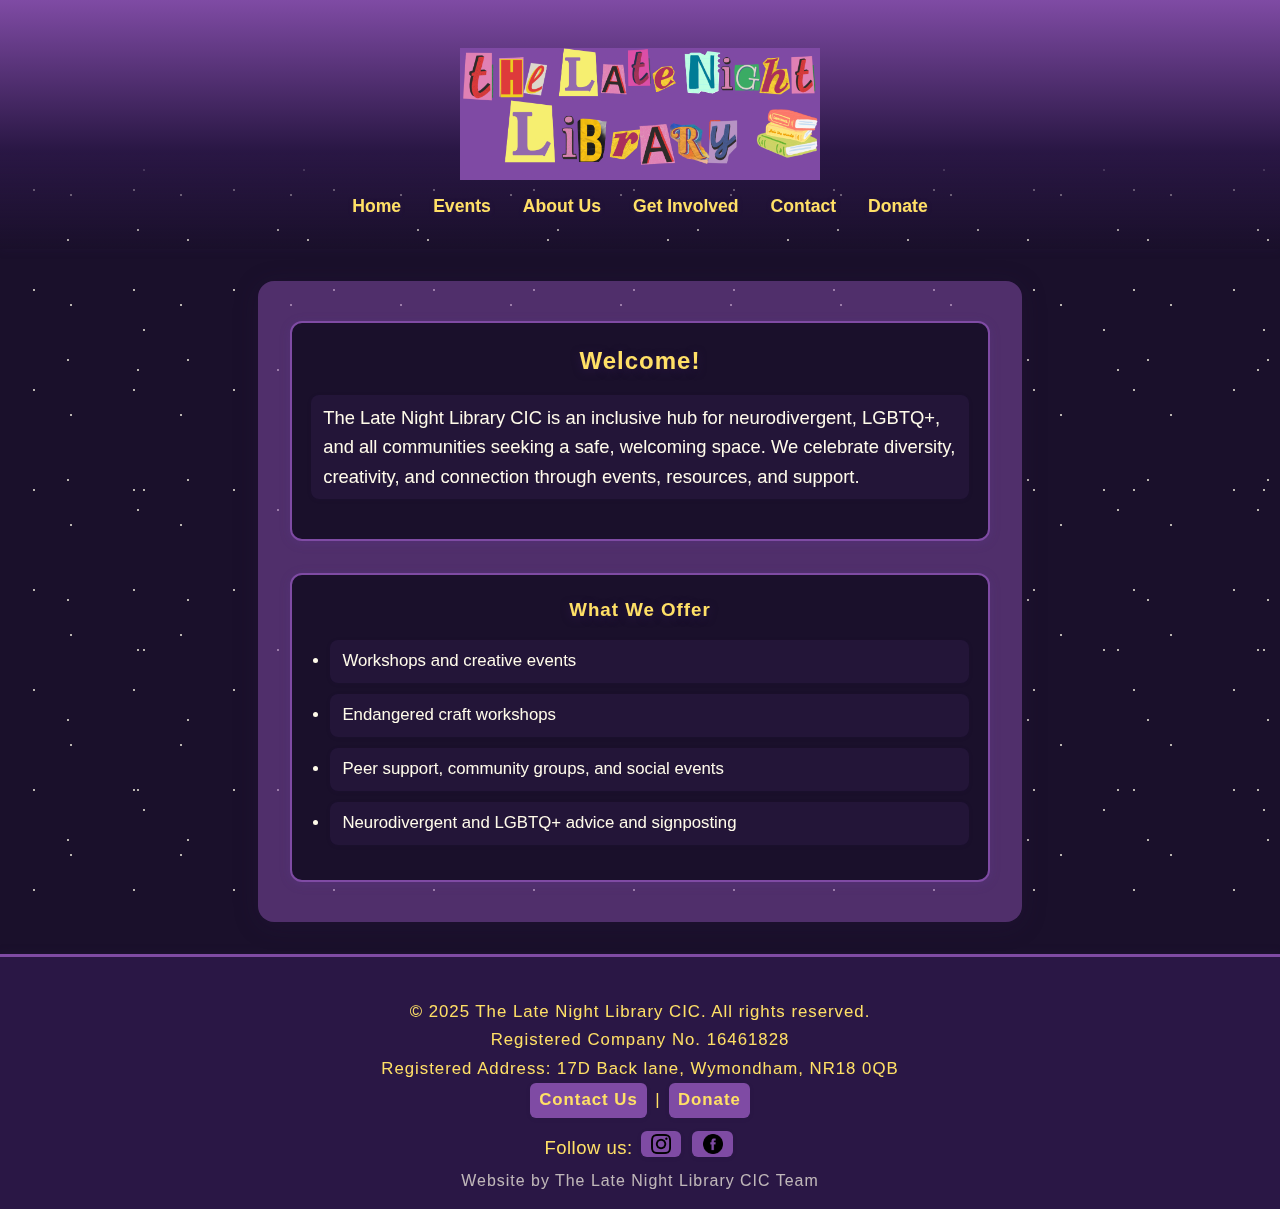
<file: index.html>
<!DOCTYPE html>
<html lang="en">
<head>
  <meta charset="UTF-8">
  <meta name="viewport" content="width=device-width,initial-scale=1.0">
  <title>The Late Night Library CIC</title>
  <link rel="stylesheet" href="styles.css">
  <script src="hamburger.js"></script>
  <script src="foldcat.js"></script>
</head>
<body>
  <header>
    <a href="index.html">
      <img src="logo.png" alt="The Late Night Library Logo" class="site-logo" />
    </a>
    <nav>
      <ul>
        <li><a href="index.html">Home</a></li>
        <li><a href="events.html">Events</a></li>
        <li><a href="about.html">About Us</a></li>
        <li><a href="get-involved.html">Get Involved</a></li>
        <li><a href="contact.html">Contact</a></li>
        <li><a href="donate.html">Donate</a></li>
      </ul>
    </nav>
    <div class="nav-overlay"></div>
    <button class="hamburger" aria-label="Open navigation" aria-expanded="false">
        <span></span>
        <span></span>
        <span></span>
    </button>
  </header>
  <main>
    <button class="fold-btn" aria-label="Reveal cat"></button>
    <span class="fold-hint">shhhh dont click!</span>
    <section class="intro">
      <h2>Welcome!</h2>
      <p>
        The Late Night Library CIC is an inclusive hub for neurodivergent, LGBTQ+, and all communities seeking a safe, welcoming space. We celebrate diversity, creativity, and connection through events, resources, and support.
      </p>
    </section>
    <section class="features">
      <h3>What We Offer</h3>
      <ul>
        <li>Workshops and creative events</li>
        <li>Endangered craft workshops</li>
        <li>Peer support, community groups, and social events</li>
        <li>Neurodivergent and LGBTQ+ advice and signposting</li>
      </ul>
    </section>
  </main>
  <div class="cat-reveal">
    <img src="kitty.jpeg" alt="A cute cat" />
  </div>
  <footer>
    <p>
      &copy; 2025 The Late Night Library CIC. All rights reserved.<br>
      Registered Company No. 16461828<br>
      Registered Address: 17D Back lane, Wymondham, NR18 0QB<br>
      <a href="contact.html">Contact Us</a> | 
      <a href="donate.html">Donate</a>
    </p>
    <div class="footer-social">
      Follow us:
      <a href="https://www.instagram.com/thelatenightlibrarydover?utm_source=ig_web_button_share_sheet&igsh=MXJ1a2JpMzg1djQweQ==" aria-label="Instagram" target="_blank" rel="noopener" class="socialLink"><img src="Assets/instagram.png"></a>
      <a href="https://www.facebook.com/people/The-Late-Night-Library/61576186982614/" aria-label="Facebook" target="_blank" rel="noopener" class="socialLink"><img src="Assets/facebook.png"></a>
    </div>
    <div class="footer-meta">
      Website by The Late Night Library CIC Team
    </div>
  </footer>
</body>
</html>
</file>
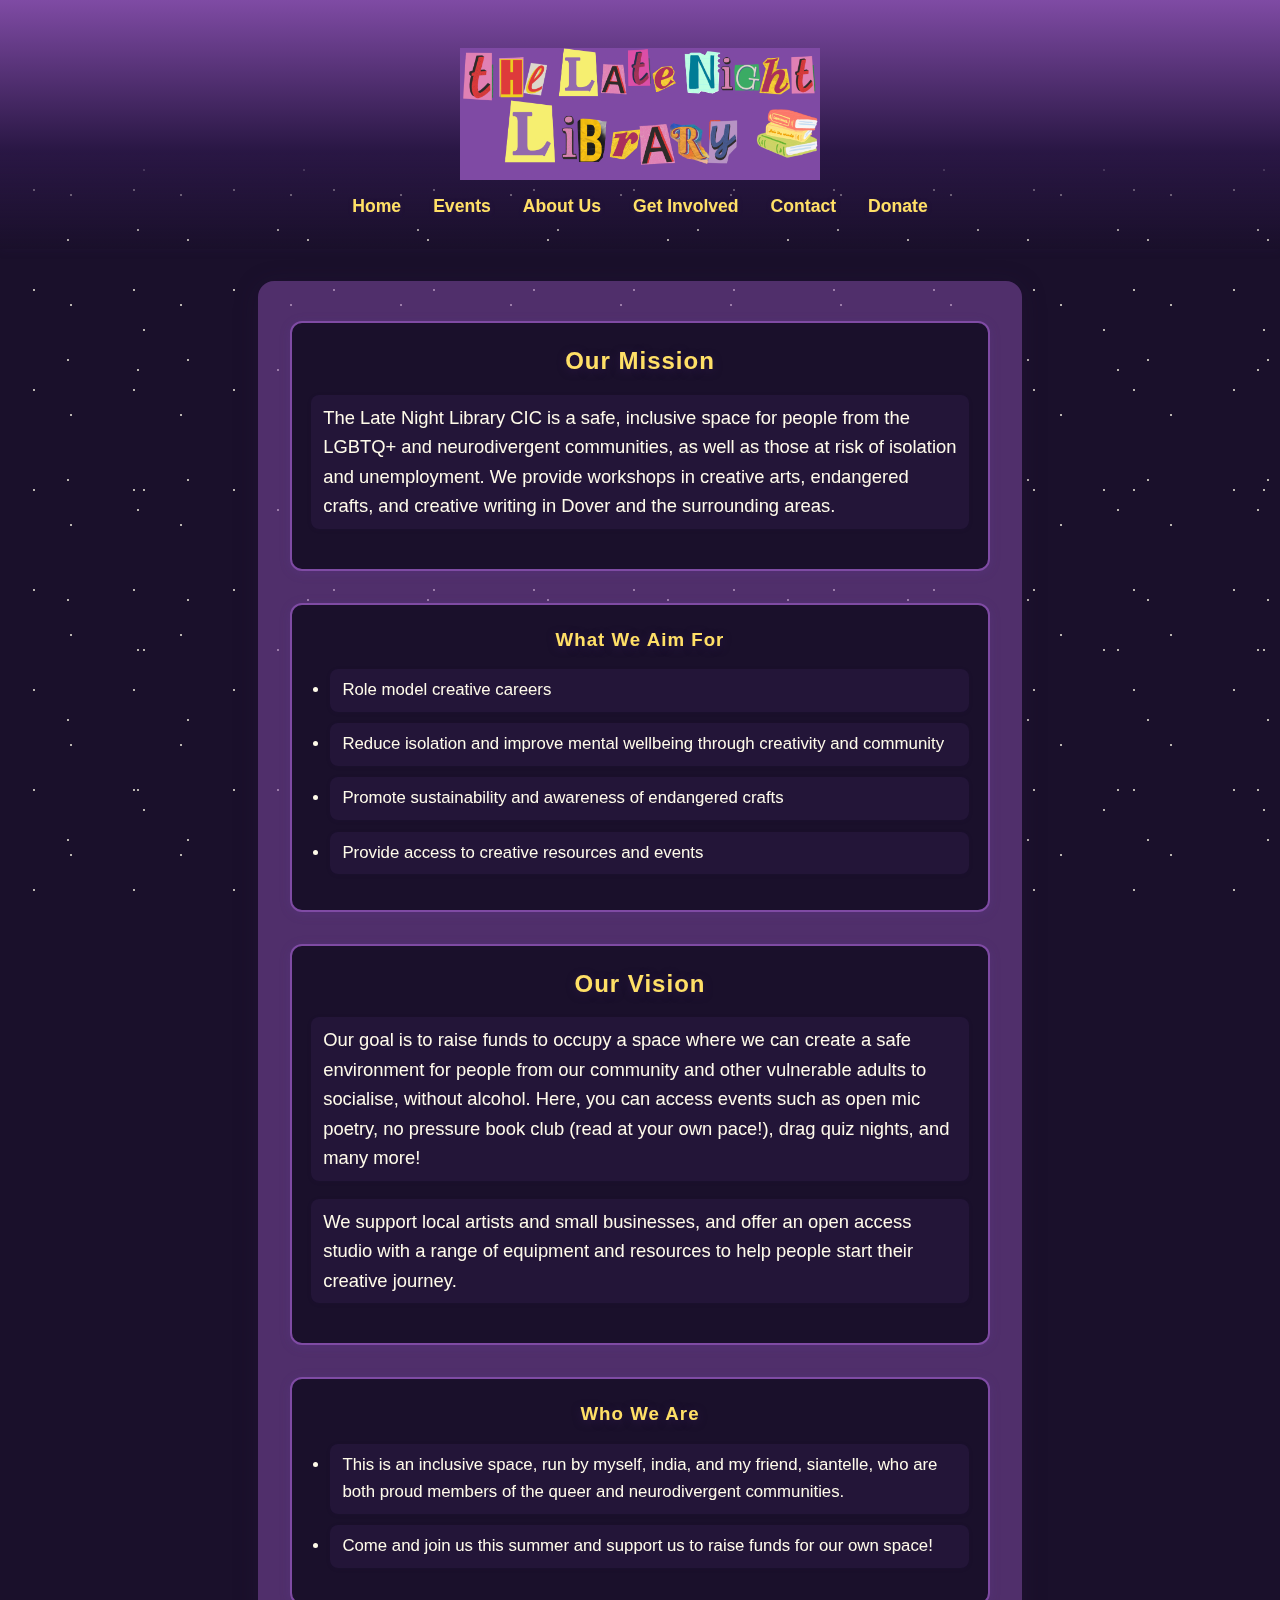
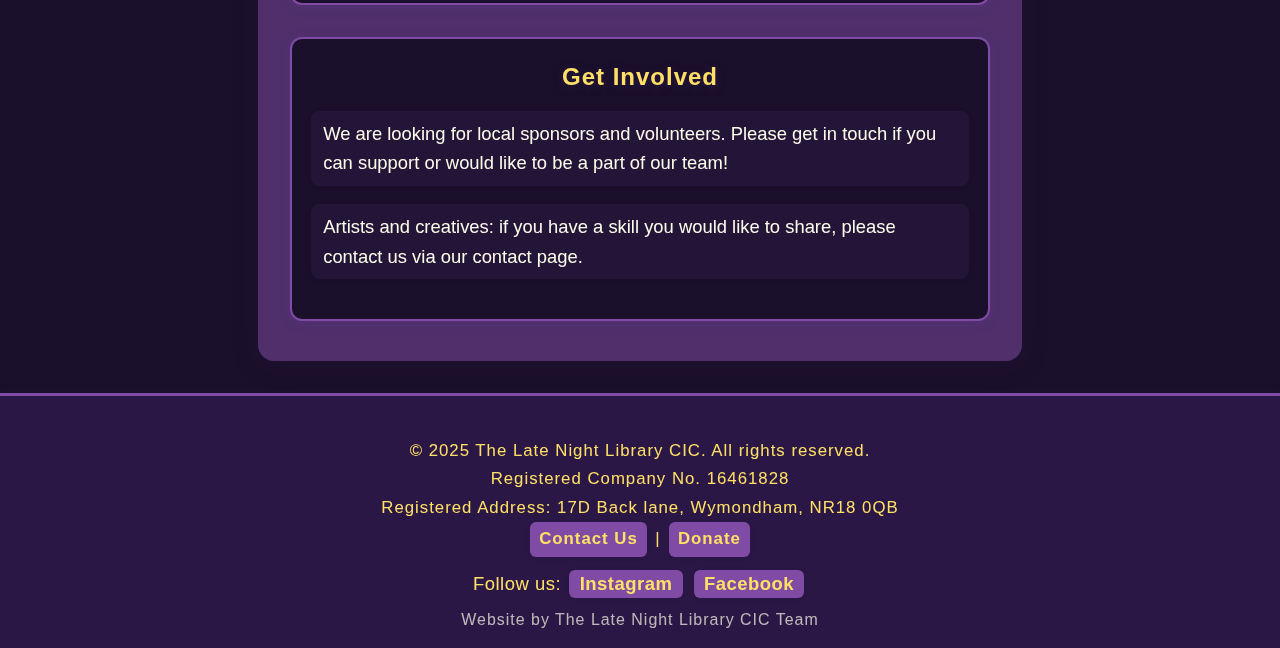
<file: about.html>
<!DOCTYPE html>
<html lang="en">
<head>
  <meta charset="UTF-8">
  <meta name="viewport" content="width=device-width,initial-scale=1.0">
  <title>About Us | The Late Night Library CIC</title>
  <link rel="stylesheet" href="styles.css">
  <script src="hamburger.js"></script>
</head>
<body>
  <header>
    <a href="index.html">
      <img src="logo.png" alt="The Late Night Library Logo" class="site-logo" />
    </a>
    <nav>
      <ul>
        <li><a href="index.html">Home</a></li>
        <li><a href="events.html">Events</a></li>
        <li><a href="about.html">About Us</a></li>
        <li><a href="get-involved.html">Get Involved</a></li>
        <li><a href="contact.html">Contact</a></li>
        <li><a href="donate.html">Donate</a></li>
      </ul>
    </nav>
    <div class="nav-overlay"></div>
    <button class="hamburger" aria-label="Open navigation" aria-expanded="false">
        <span></span>
        <span></span>
        <span></span>
    </button>
  </header>
  <main>
    <section class="intro">
      <h2>Our Mission</h2>
      <p>
        The Late Night Library CIC is a safe, inclusive space for people from the LGBTQ+ and neurodivergent communities, as well as those at risk of isolation and unemployment. We provide workshops in creative arts, endangered crafts, and creative writing in Dover and the surrounding areas.
      </p>
    </section>
    <section class="features">
      <h3>What We Aim For</h3>
      <ul>
        <li>Role model creative careers</li>
        <li>Reduce isolation and improve mental wellbeing through creativity and community</li>
        <li>Promote sustainability and awareness of endangered crafts</li>
        <li>Provide access to creative resources and events</li>
      </ul>
    </section>
    <section class="intro">
      <h2>Our Vision</h2>
      <p>
        Our goal is to raise funds to occupy a space where we can create a safe environment for people from our community and other vulnerable adults to socialise, without alcohol. Here, you can access events such as open mic poetry, no pressure book club (read at your own pace!), drag quiz nights, and many more!
      </p>
      <p>
        We support local artists and small businesses, and offer an open access studio with a range of equipment and resources to help people start their creative journey.
      </p>
    </section>
    <section class="features">
      <h3>Who We Are</h3>
      <ul>
        <li>This is an inclusive space, run by myself, india, and my friend, siantelle, who are both proud members of the queer and neurodivergent communities.</li>
        <li>Come and join us this summer and support us to raise funds for our own space!</li>
      </ul>
    </section>
    <section class="intro">
      <h2>Get Involved</h2>
      <p>
        We are looking for local sponsors and volunteers. Please get in touch if you can support or would like to be a part of our team!
      </p>
      <p>
        Artists and creatives: if you have a skill you would like to share, please contact us via our contact page.
      </p>
    </section>
  </main>
  <footer>
    <p>
      &copy; 2025 The Late Night Library CIC. All rights reserved.<br>
      Registered Company No. 16461828<br>
      Registered Address: 17D Back lane, Wymondham, NR18 0QB<br>
      <a href="contact.html">Contact Us</a> | 
      <a href="donate.html">Donate</a>
    </p>
    <div class="footer-social">
      Follow us:
      <a href="https://www.instagram.com/thelatenightlibrarydover?utm_source=ig_web_button_share_sheet&igsh=MXJ1a2JpMzg1djQweQ==" aria-label="Instagram" target="_blank" rel="noopener">Instagram</a>
      <a href="https://www.facebook.com/people/The-Late-Night-Library/61576186982614/" aria-label="Facebook" target="_blank" rel="noopener">Facebook</a>
    </div>
    <div class="footer-meta">
      Website by The Late Night Library CIC Team
    </div>
  </footer>
</body>
</html>
</file>
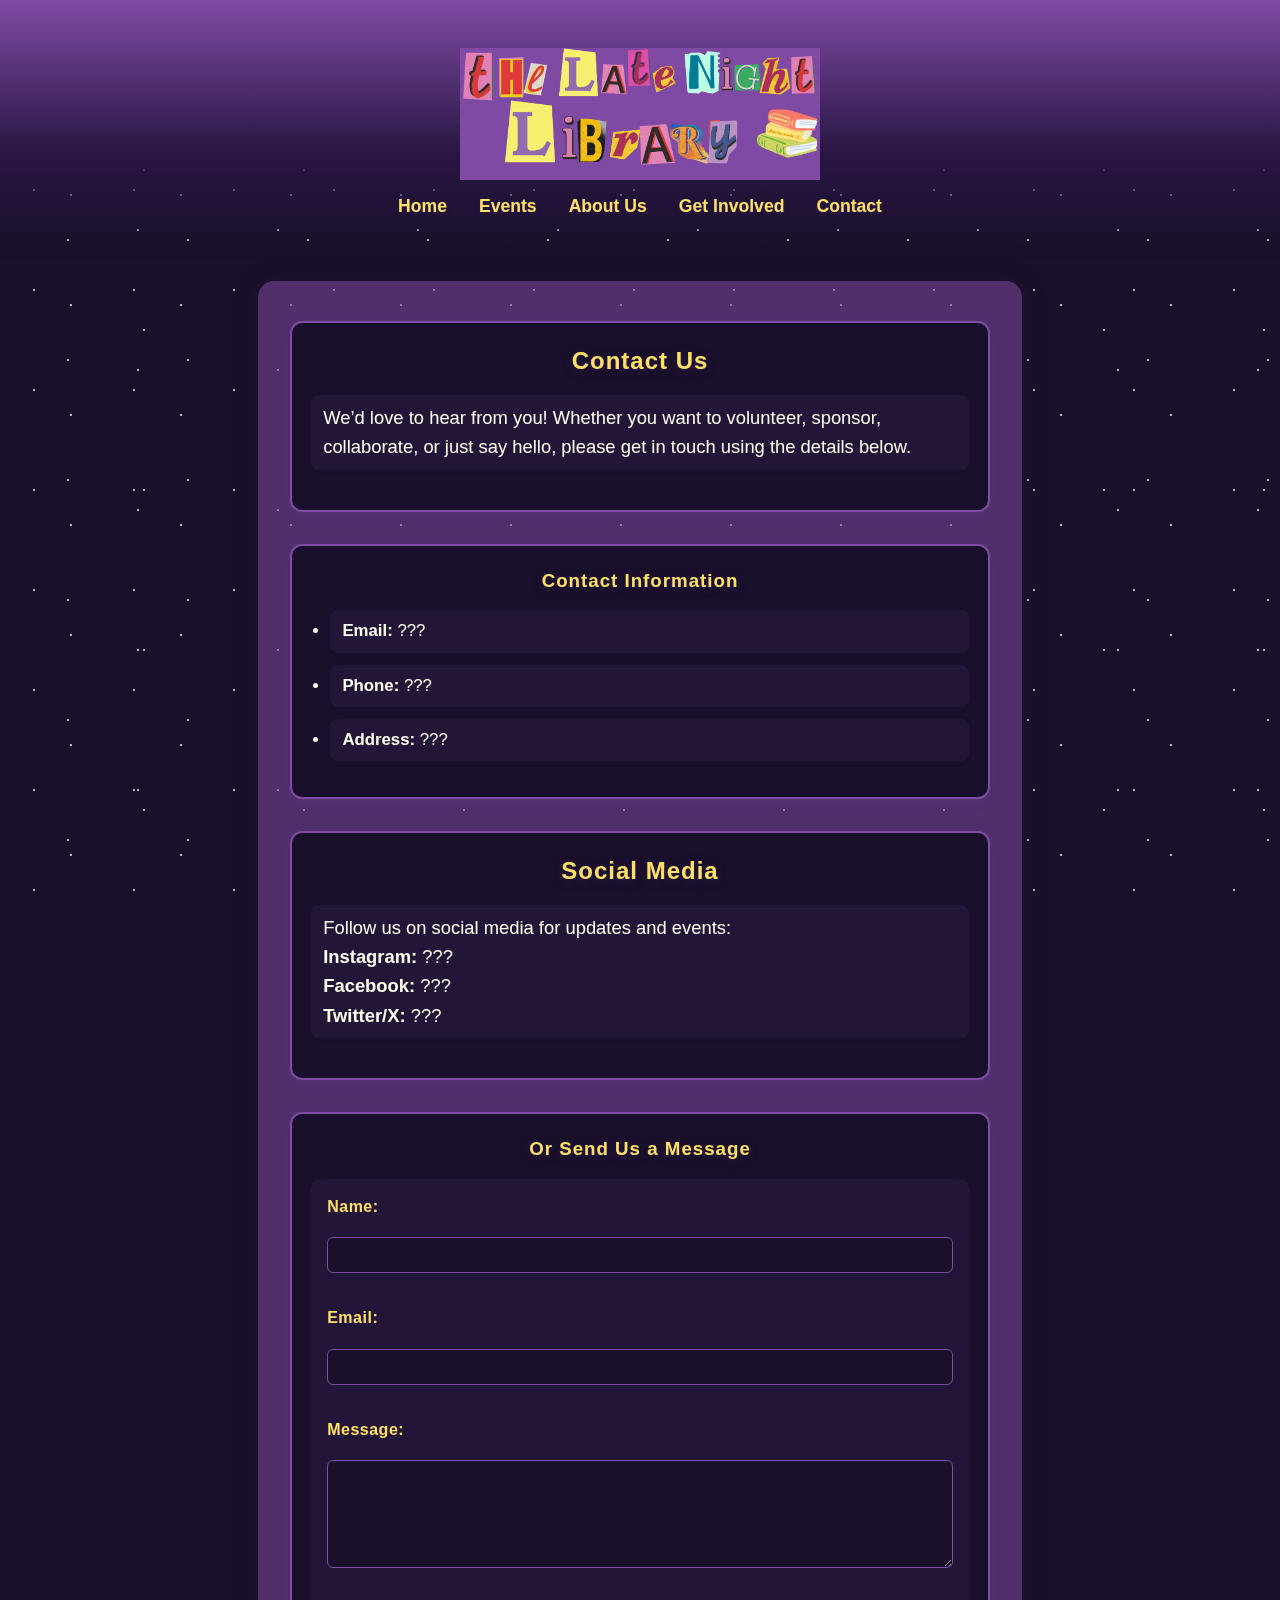
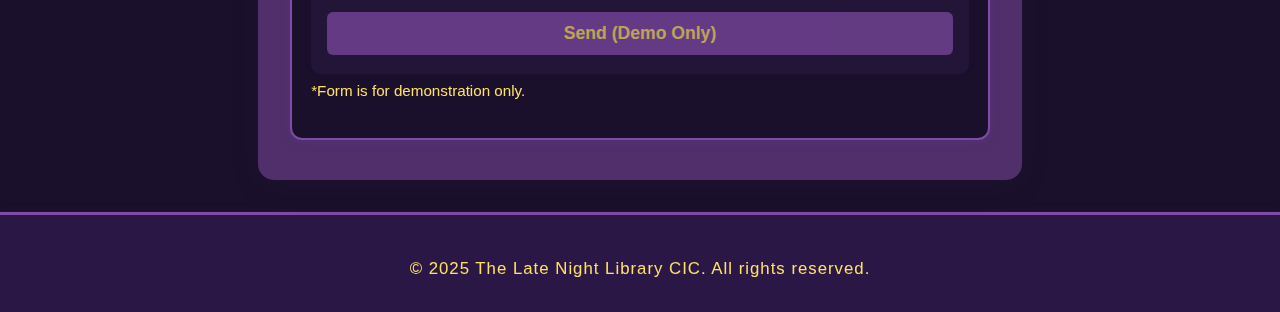
<file: contact.html>
<!DOCTYPE html>
<html lang="en">
<head>
  <meta charset="UTF-8">
  <meta name="viewport" content="width=device-width,initial-scale=1.0">
  <title>Contact | The Late Night Library CIC</title>
  <link rel="stylesheet" href="styles.css">
  <script src="hamburger.js"></script>
</head>
<body>
  <header>
    <img src="/Assets/logo.png" alt="The Late Night Library Logo" class="site-logo" />
    <nav>
      <ul>
        <li><a href="index.html">Home</a></li>
        <li><a href="events.html">Events</a></li>
        <li><a href="about.html">About Us</a></li>
        <li><a href="get-involved.html">Get Involved</a></li>
        <li><a href="contact.html">Contact</a></li>
      </ul>
    </nav>
    <button class="hamburger" aria-label="Open navigation" aria-expanded="false">
        <span></span>
        <span></span>
        <span></span>
    </button>
  </header>
  <main>
    <section class="intro">
      <h2>Contact Us</h2>
      <p>
        We’d love to hear from you! Whether you want to volunteer, sponsor, collaborate, or just say hello, please get in touch using the details below.
      </p>
    </section>
    <section class="features">
      <h3>Contact Information</h3>
      <ul>
        <li><strong>Email:</strong> ???</li>
        <li><strong>Phone:</strong> ???</li>
        <li><strong>Address:</strong> ???</li>
      </ul>
    </section>
    <section class="intro">
      <h2>Social Media</h2>
      <p>
        Follow us on social media for updates and events:<br>
        <strong>Instagram:</strong> ???<br>
        <strong>Facebook:</strong> ???<br>
        <strong>Twitter/X:</strong> ???
      </p>
    </section>
    <section class="features">
      <h3>Or Send Us a Message</h3>
      <form>
        <label for="name">Name:</label><br>
        <input type="text" id="name" name="name" required><br><br>
        <label for="email">Email:</label><br>
        <input type="email" id="email" name="email" required><br><br>
        <label for="message">Message:</label><br>
        <textarea id="message" name="message" rows="5" required></textarea><br><br>
        <button type="submit" disabled>Send (Demo Only)</button>
      </form>
      <p style="font-size:0.95em; color:var(--yellow); margin-top:0.5em;">
        *Form is for demonstration only.
      </p>
    </section>
  </main>
  <footer>
    <p>&copy; 2025 The Late Night Library CIC. All rights reserved.</p>
  </footer>
</body>
</html>
</file>
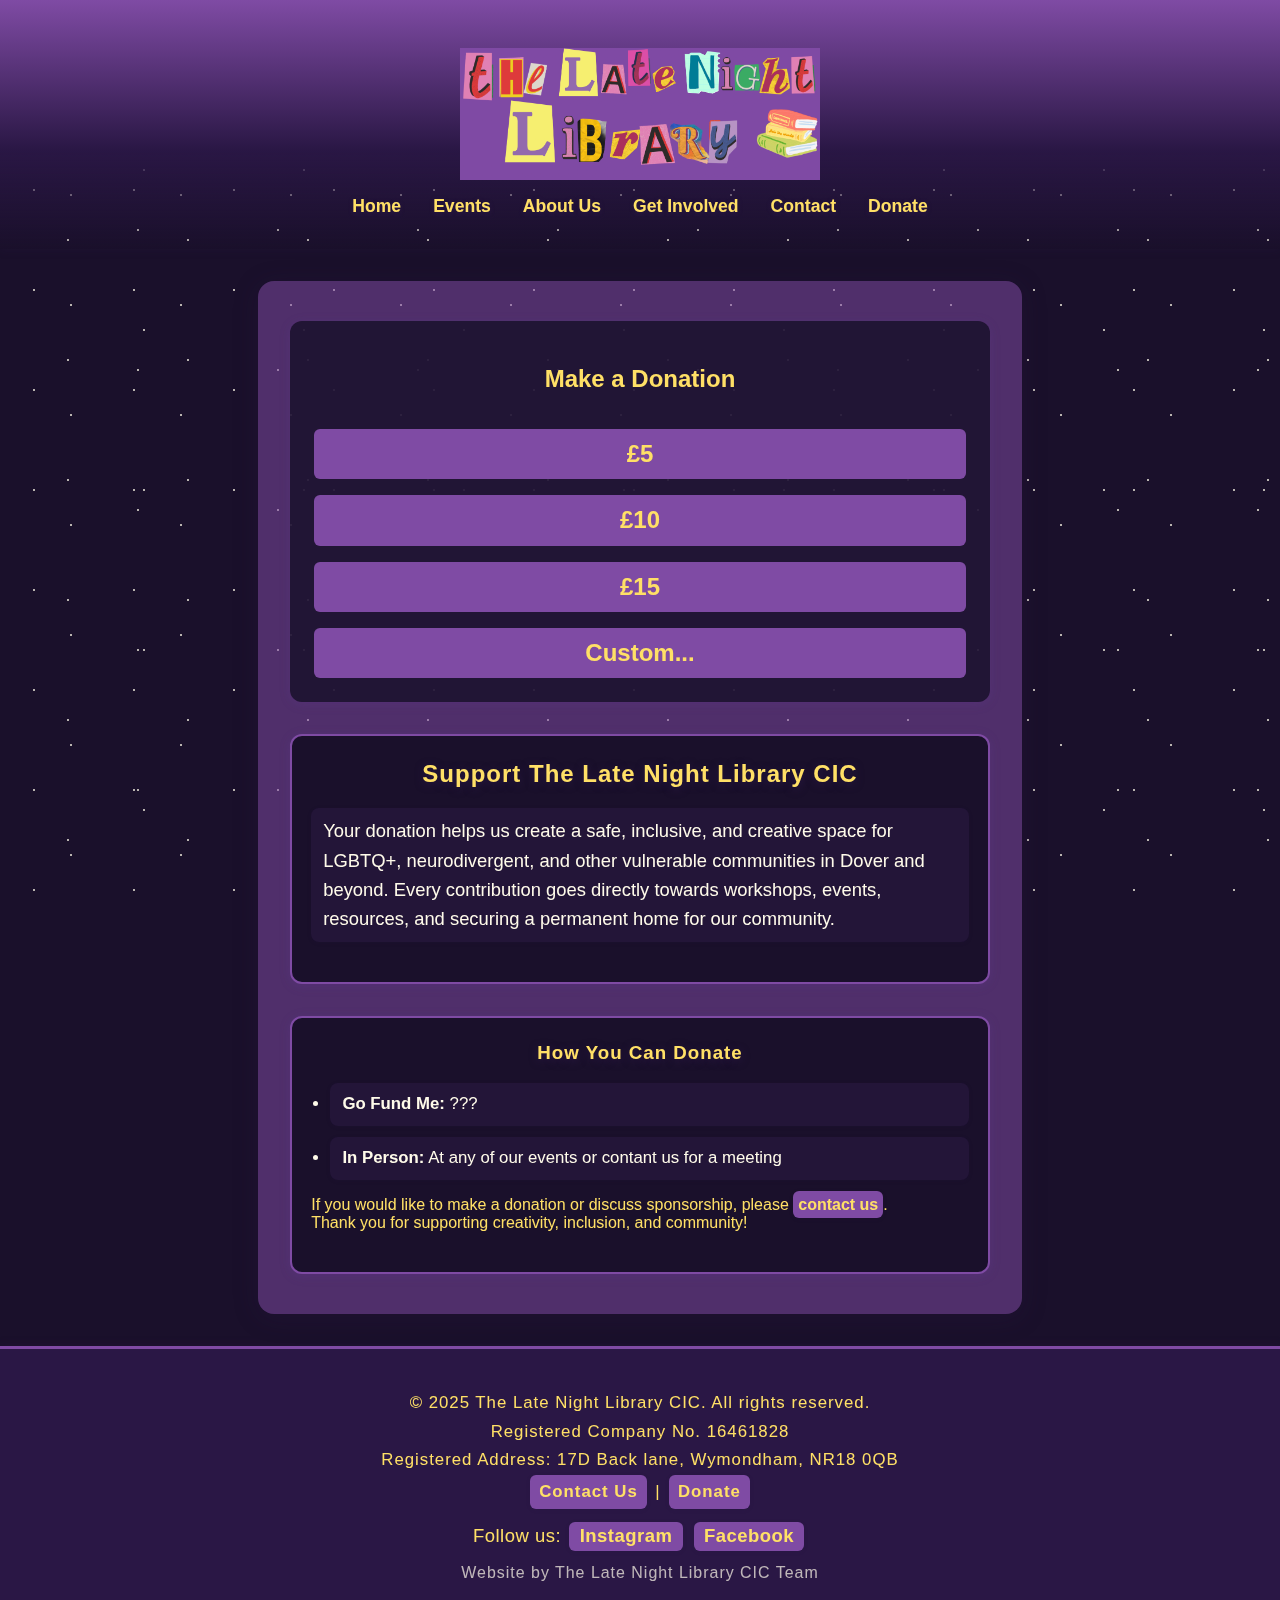
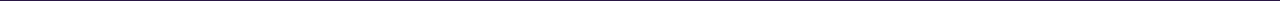
<file: donate.html>
<!DOCTYPE html>
<html lang="en">
<head>
  <meta charset="UTF-8">
  <meta name="viewport" content="width=device-width,initial-scale=1.0">
  <title>Donate | The Late Night Library CIC</title>
  <link rel="stylesheet" href="styles.css">
  <script src="hamburger.js"></script>
</head>
<body>
  <header>
    <img src="logo.png" alt="The Late Night Library Logo" class="site-logo" />
    <nav>
      <ul>
        <li><a href="index.html">Home</a></li>
        <li><a href="events.html">Events</a></li>
        <li><a href="about.html">About Us</a></li>
        <li><a href="get-involved.html">Get Involved</a></li>
        <li><a href="contact.html">Contact</a></li>
        <li><a href="donate.html">Donate</a></li>
      </ul>
    </nav>
    <button class="hamburger" aria-label="Open navigation" aria-expanded="false">
      <span></span>
      <span></span>
      <span></span>
    </button>
  </header>
  <main>
    <section class="donation-section">
      <h2>Make a Donation</h2>
      <button class="donation-button">£5</button>
      <button class="donation-button">£10</button>
      <button class="donation-button">£15</button>
      <button class="donation-button">Custom...</button>
    </section>
    <section class="intro">
      <h2>Support The Late Night Library CIC</h2>
      <p>
        Your donation helps us create a safe, inclusive, and creative space for LGBTQ+, neurodivergent, and other vulnerable communities in Dover and beyond. Every contribution goes directly towards workshops, events, resources, and securing a permanent home for our community.
      </p>
    </section>
    
    <section class="features">
      <h3>How You Can Donate</h3>
      <ul>
        <li><strong>Go Fund Me:</strong> ???</li>
        <li><strong>In Person:</strong> At any of our events or contant us for a meeting</li>
      </ul>
      <p>
        If you would like to make a donation or discuss sponsorship, please <a href="contact.html">contact us</a>.<br>
        Thank you for supporting creativity, inclusion, and community!
      </p>
    </section>
  </main>
  <footer>
    <p>
      &copy; 2025 The Late Night Library CIC. All rights reserved.<br>
      Registered Company No. 16461828<br>
      Registered Address: 17D Back lane, Wymondham, NR18 0QB<br>
      <a href="contact.html">Contact Us</a> | 
      <a href="donate.html">Donate</a>
    </p>
    <div class="footer-social">
      Follow us:
      <a href="https://www.instagram.com/thelatenightlibrarydover?utm_source=ig_web_button_share_sheet&igsh=MXJ1a2JpMzg1djQweQ==" aria-label="Instagram" target="_blank" rel="noopener">Instagram</a>
      <a href="https://www.facebook.com/people/The-Late-Night-Library/61576186982614/" aria-label="Facebook" target="_blank" rel="noopener">Facebook</a>
    </div>
    <div class="footer-meta">
      Website by The Late Night Library CIC Team
    </div>
  </footer>
</body>
</html>
</file>
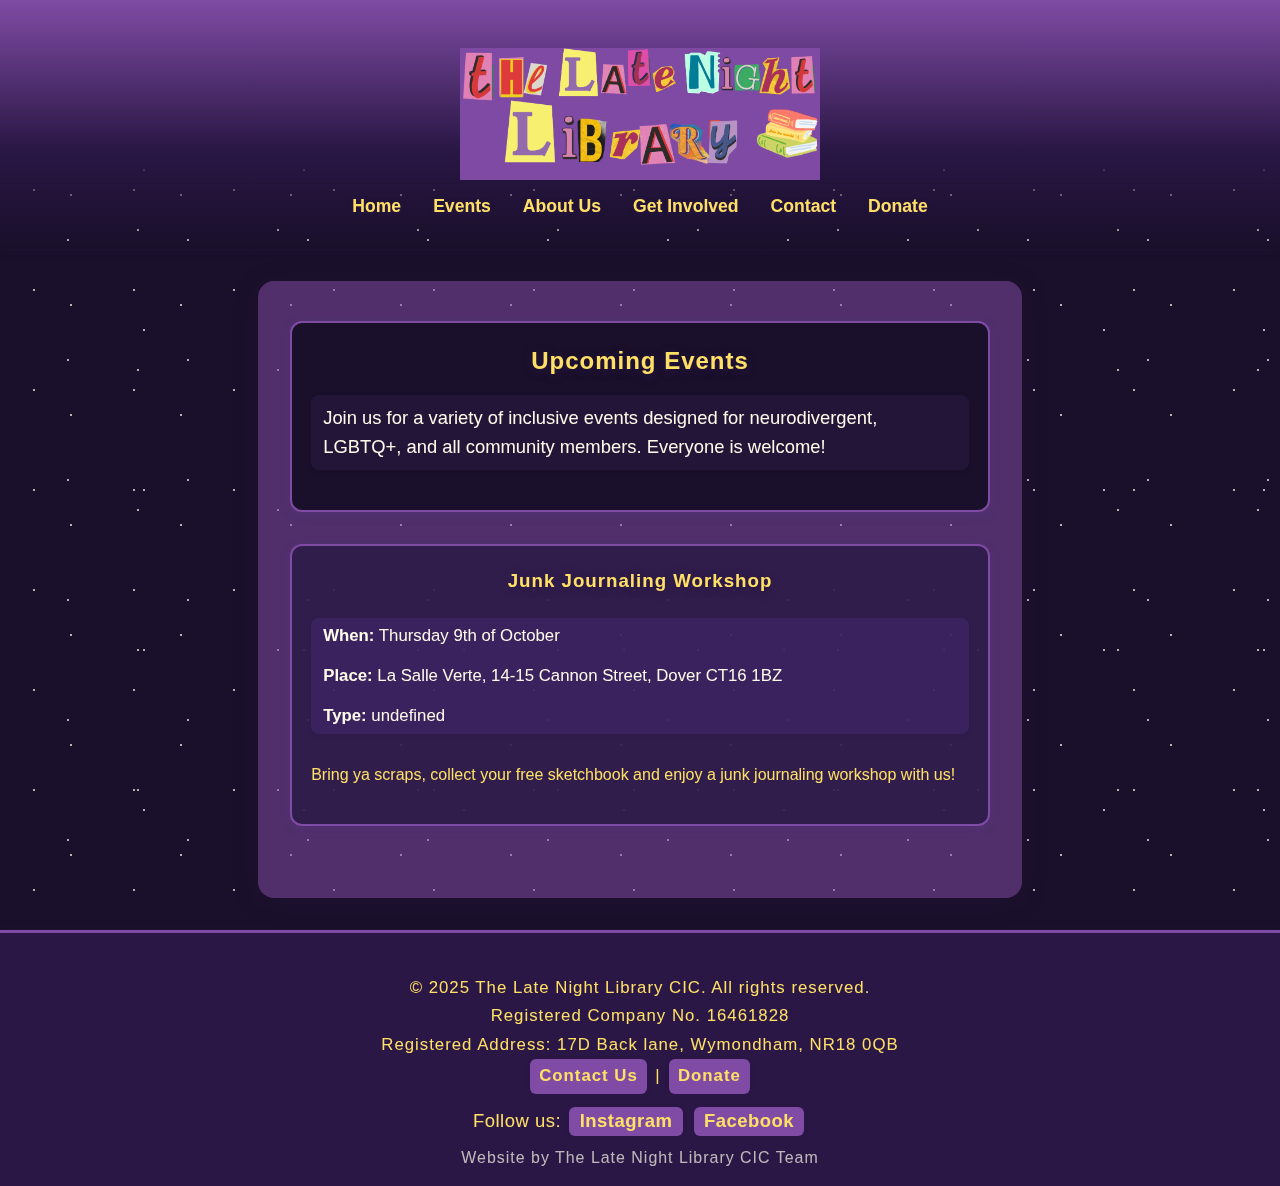
<file: events.html>
<!DOCTYPE html>
<html lang="en">
<head>
  <meta charset="UTF-8">
  <meta name="viewport" content="width=device-width,initial-scale=1.0">
  <title>Events | The Late Night Library CIC</title>
  <link rel="stylesheet" href="styles.css">
  <script src="hamburger.js"></script>
</head>
<body>
  <header>
    <img src="logo.png" alt="The Late Night Library Logo" class="site-logo" />
    <nav>
      <ul>
        <li><a href="index.html">Home</a></li>
        <li><a href="events.html">Events</a></li>
        <li><a href="about.html">About Us</a></li>
        <li><a href="get-involved.html">Get Involved</a></li>
        <li><a href="contact.html">Contact</a></li>
        <li><a href="donate.html">Donate</a></li>
      </ul>
    </nav>
    <button class="hamburger" aria-label="Open navigation" aria-expanded="false">
        <span></span>
        <span></span>
        <span></span>
    </button>
  </header>
  <main>
    <section class="intro">
      <h2>Upcoming Events</h2>
      <p>
        Join us for a variety of inclusive events designed for neurodivergent, LGBTQ+, and all community members. Everyone is welcome!
      </p>
    </section>
    <div id="events-container"></div>
    <script>
      fetch('events.json')
        .then(response => response.json())
        .then(events => {
          const container = document.getElementById('events-container');
          events.forEach(event => {
            const card = document.createElement('section');
            card.className = 'event-card';
            card.innerHTML = `
              <h3>${event["Event Name"]}</h3>
              <div class="event-details">
                <span><strong>When:</strong> ${event.Date}</span><br><br>
                <span><strong>Place:</strong> ${event.Place}</span><br><br>
                <span><strong>Type:</strong> ${event.Type}</span>
              </div>
              <p>${event.Description}</p>
            `;
            container.appendChild(card);
          });
        });
    </script>
  </main>
  <footer>
    <p>
      &copy; 2025 The Late Night Library CIC. All rights reserved.<br>
      Registered Company No. 16461828<br>
      Registered Address: 17D Back lane, Wymondham, NR18 0QB<br>
      <a href="contact.html">Contact Us</a> | 
      <a href="donate.html">Donate</a>
    </p>
    <div class="footer-social">
      Follow us:
      <a href="https://www.instagram.com/thelatenightlibrarydover?utm_source=ig_web_button_share_sheet&igsh=MXJ1a2JpMzg1djQweQ==" aria-label="Instagram" target="_blank" rel="noopener">Instagram</a>
      <a href="https://www.facebook.com/people/The-Late-Night-Library/61576186982614/" aria-label="Facebook" target="_blank" rel="noopener">Facebook</a>
    </div>
    <div class="footer-meta">
      Website by The Late Night Library CIC Team
    </div>
  </footer>
</body>
</html>
</file>
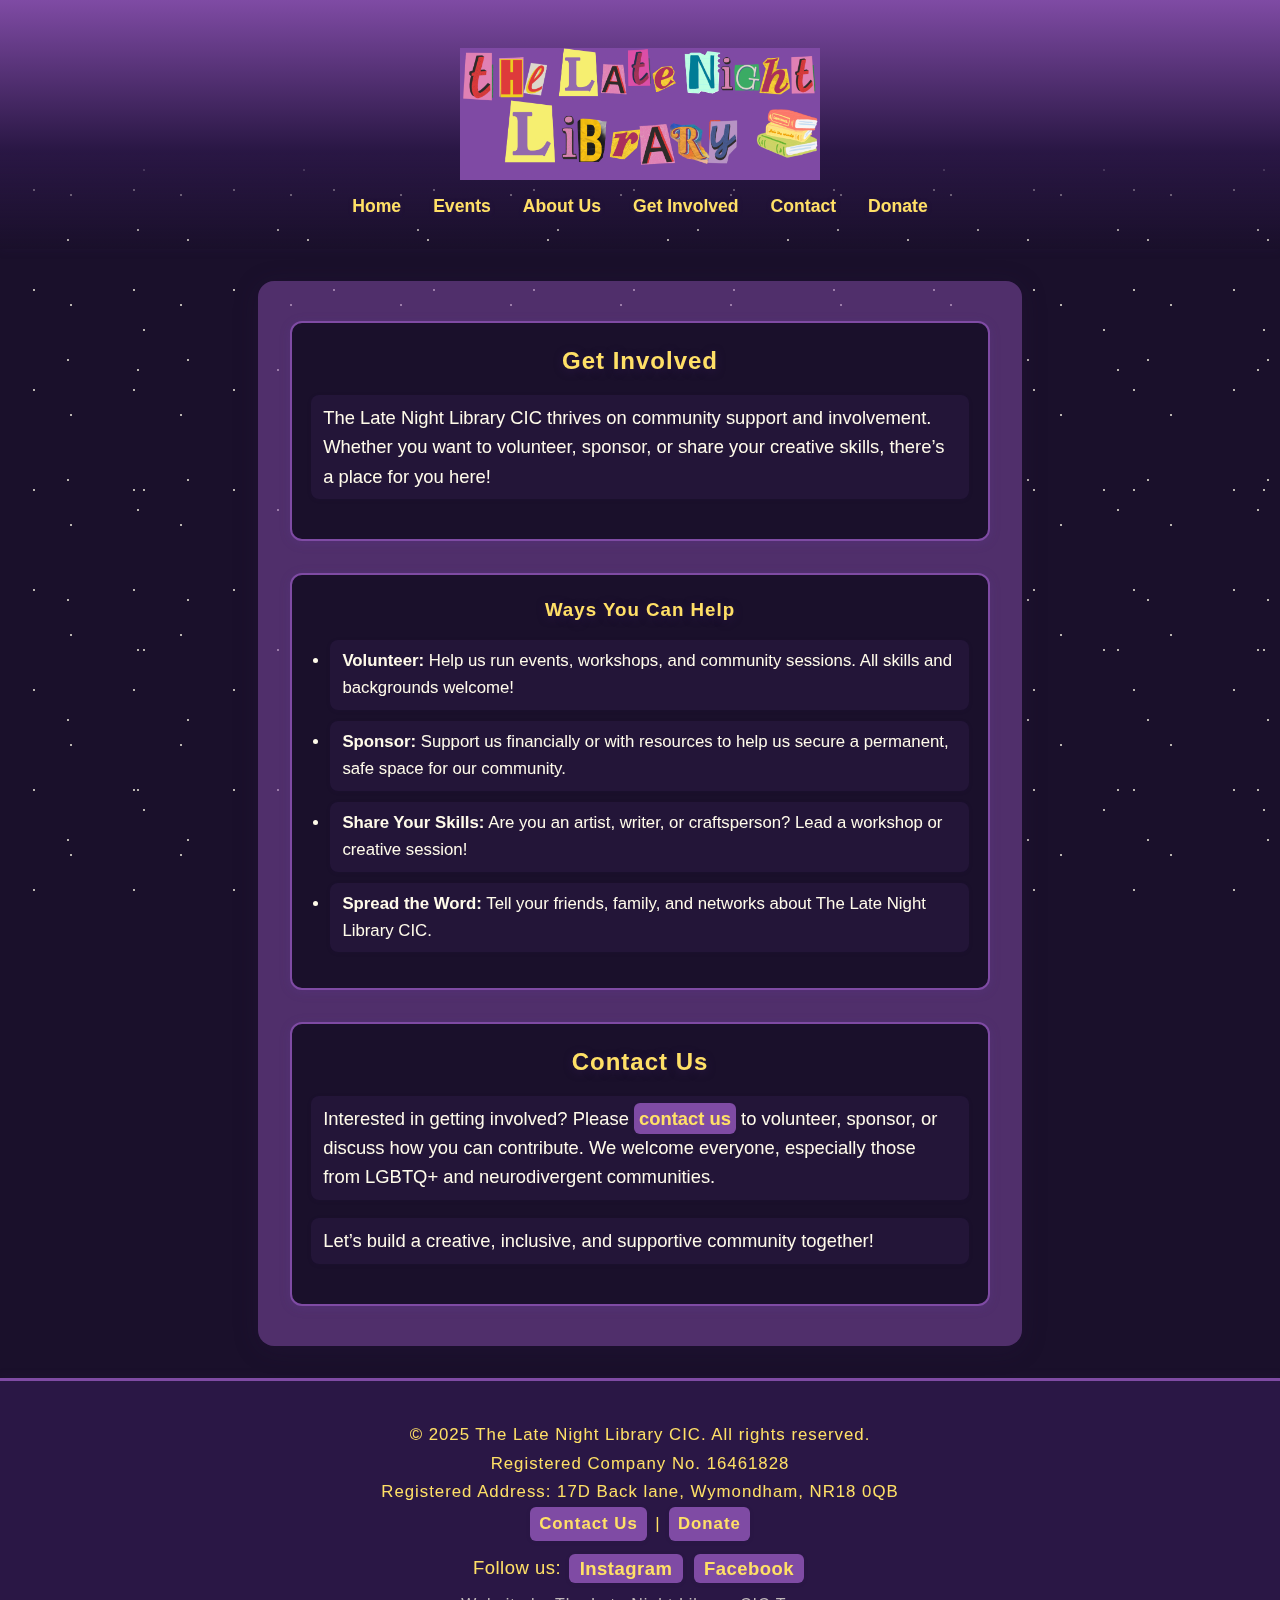
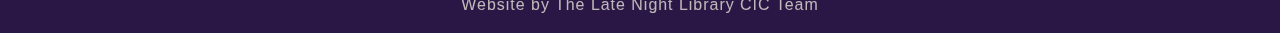
<file: get-involved.html>
<!DOCTYPE html>
<html lang="en">
<head>
  <meta charset="UTF-8">
  <meta name="viewport" content="width=device-width,initial-scale=1.0">
  <title>Get Involved | The Late Night Library CIC</title>
  <link rel="stylesheet" href="styles.css">
  <script src="hamburger.js"></script>
</head>
<body>
  <header>
    <a href="index.html">
      <img src="logo.png" alt="The Late Night Library Logo" class="site-logo" />
    </a>
    <nav>
      <ul>
        <li><a href="index.html">Home</a></li>
        <li><a href="events.html">Events</a></li>
        <li><a href="about.html">About Us</a></li>
        <li><a href="get-involved.html">Get Involved</a></li>
        <li><a href="contact.html">Contact</a></li>
        <li><a href="donate.html">Donate</a></li>
      </ul>
    </nav>
    <div class="nav-overlay"></div>
    <button class="hamburger" aria-label="Open navigation" aria-expanded="false">
        <span></span>
        <span></span>
        <span></span>
    </button>
  </header>
  <main>
    <section class="intro">
      <h2>Get Involved</h2>
      <p>
        The Late Night Library CIC thrives on community support and involvement. Whether you want to volunteer, sponsor, or share your creative skills, there’s a place for you here!
      </p>
    </section>
    <section class="features">
      <h3>Ways You Can Help</h3>
      <ul>
        <li><strong>Volunteer:</strong> Help us run events, workshops, and community sessions. All skills and backgrounds welcome!</li>
        <li><strong>Sponsor:</strong> Support us financially or with resources to help us secure a permanent, safe space for our community.</li>
        <li><strong>Share Your Skills:</strong> Are you an artist, writer, or craftsperson? Lead a workshop or creative session!</li>
        <li><strong>Spread the Word:</strong> Tell your friends, family, and networks about The Late Night Library CIC.</li>
      </ul>
    </section>
    <section class="intro">
      <h2>Contact Us</h2>
      <p>
        Interested in getting involved? Please <a href="contact.html">contact us</a> to volunteer, sponsor, or discuss how you can contribute. We welcome everyone, especially those from LGBTQ+ and neurodivergent communities.
      </p>
      <p>
        Let’s build a creative, inclusive, and supportive community together!
      </p>
    </section>
  </main>
  <footer>
    <p>
      &copy; 2025 The Late Night Library CIC. All rights reserved.<br>
      Registered Company No. 16461828<br>
      Registered Address: 17D Back lane, Wymondham, NR18 0QB<br>
      <a href="contact.html">Contact Us</a> | 
      <a href="donate.html">Donate</a>
    </p>
    <div class="footer-social">
      Follow us:
      <a href="https://www.instagram.com/thelatenightlibrarydover?utm_source=ig_web_button_share_sheet&igsh=MXJ1a2JpMzg1djQweQ==" aria-label="Instagram" target="_blank" rel="noopener">Instagram</a>
      <a href="https://www.facebook.com/people/The-Late-Night-Library/61576186982614/" aria-label="Facebook" target="_blank" rel="noopener">Facebook</a>
    </div>
    <div class="footer-meta">
      Website by The Late Night Library CIC Team
    </div>
  </footer>
</body>
</html>
</file>
<file: styles.css>
:root {
  --yellow: #ffe066;
  --purple: #7F4BA4;
  --dark-purple: #2a1745;
  --midnight: #1a102b;
  --white: #fffbea;
}

html, body {
  height: 100%;
  margin: 0;
  padding: 0;
}

body {
  min-height: 100vh;
  display: flex;
  flex-direction: column;
  font-family: 'Segoe UI', Arial, sans-serif;
  background: var(--midnight);
  color: var(--yellow);
}

body.nav-open {
  overflow: hidden;
  touch-action: none;
}

header {
  background: linear-gradient(
    180deg,
    var(--purple) 0%,
    var(--dark-purple) 60%,
    rgba(42, 23, 69, 0.0) 100%
  );
  color: var(--yellow);
  padding: 3rem 0 2rem 0;
  text-align: center;
  box-shadow: 0 2px 8px rgba(42, 23, 69, 0.2);
  transition: background 0.7s;
  z-index: 5;
  position: relative;
}

header h1 {
  margin: 0;
  font-size: 2.5rem;
  letter-spacing: 2px;
  color: var(--yellow);
  text-shadow: 0 2px 8px var(--dark-purple);
}

nav ul {
  list-style: none;
  padding: 0;
  margin: 1rem 0 0 0;
  display: flex;
  justify-content: center;
  gap: 2rem;
}

nav a {
  color: var(--yellow);
  font-weight: bold;
  font-size: 1.1rem;
  text-decoration: underline transparent;
  transition: color 0.2s, text-shadow 0.2s, text-decoration 0.2s;
  text-shadow: 0 1px 4px var(--dark-purple);
}

nav a:hover {
  color: var(--white);
  text-shadow: 0 2px 8px var(--purple);
  text-decoration: underline var(--yellow) 2px;
}

main {
  flex: 1;
  max-width: 700px;
  margin: 2rem auto;
  background: #7f4ba488;
  border-radius: 16px;
  box-shadow: 0 4px 24px rgba(42, 23, 69, 0.25);
  padding: 2.5rem 2rem;
  color: var(--yellow);
  display: flex;
  flex-direction: column;
  gap: 2rem;
  position: relative;
  overflow: visible;
  transition: transform 1.2s cubic-bezier(0.77,0,.18,1), box-shadow 1.2s;
  transform-origin: top right;
}

main.folded {
  transform: rotateY(-100deg);
  box-shadow: 0 0 80px 40px #000a;
  pointer-events: none;
}

main.fold-peek {
  transform: perspective(800px) rotateY(-5deg) scale(1.02);
  box-shadow: 0 0 40px 10px #0006;
}

.intro,
.features {
  background: rgb(26, 16, 43);
  border-radius: 12px;
  box-shadow: 0 2px 12px rgba(108, 62, 182, 0.15);
  padding: 1.5rem 1.2rem;
  margin-bottom: 0;
  border: 2px solid var(--purple);
}

.intro h2,
.features h3 {
  color: var(--yellow);
  margin-top: 0;
  text-shadow: 0 2px 8px var(--dark-purple);
  letter-spacing: 1px;
}

h2, h3 {
  text-align: center;
}

.intro p,
.features li {
  color: var(--white);
  font-size: 1.15rem;
  margin-bottom: 1rem;
  line-height: 1.6;
  background: rgba(44, 26, 69, 0.5);
  border-radius: 8px;
  padding: 0.5rem 0.75rem;
  box-shadow: 0 1px 4px rgba(42, 23, 69, 0.10);
}

.features ul {
  padding-left: 1.2rem;
  margin: 0;
}

.features li {
  margin-bottom: 0.7rem;
  font-size: 1.05rem;
}

footer {
  background: var(--dark-purple);
  color: var(--yellow);
  text-align: center;
  padding: 2rem 0 1.2rem 0;
  font-size: 1.05rem;
  letter-spacing: 1px;
  margin-top: auto;
  box-shadow: 0 -2px 8px rgba(42, 23, 69, 0.2);
  width: 100%;
  border-top: 3px solid var(--purple);
  position: static;
}

footer p {
  margin: 0.5em 0;
  line-height: 1.7;
}

footer .socialLink {
  height: 20px;
  width: 20px;
  align-items: center;
}

footer .socialLink img {
  width: 20px;
}

footer a {
  color: var(--yellow);
  background: var(--purple);
  padding: 0.18em 0.55em;
  border-radius: 6px;
  font-weight: bold;
  text-decoration: none;
  margin: 0 0.15em;
  box-shadow: 0 1px 4px rgba(42, 23, 69, 0.13);
  transition: background 0.2s, color 0.2s, box-shadow 0.2s;
  display: inline-block;
}

footer a:hover,
footer a:focus {
  background: var(--yellow);
  color: var(--dark-purple);
  outline: none;
  text-decoration: underline;
  box-shadow: 0 2px 8px rgba(127, 75, 164, 0.25);
}

footer .footer-social {
  margin-top: 0.7em;
  margin-bottom: 0.7em;
  font-size: 1.1em;
  letter-spacing: 0.5px;
}

footer .footer-meta {
  font-size: 0.95em;
  color: var(--white);
  opacity: 0.7;
  margin-top: 0.7em;
}

.site-logo {
  display: block;
  margin: 0 auto 1rem auto;
  width: 360px;
  max-width: 80vw;
}

.fold-btn {
  position: absolute;
  top: 0.7rem;
  right: 0.7rem;
  width: 48px;
  height: 48px;
  background: transparent;
  border: none;
  cursor: pointer;
  opacity: 0;
  z-index: 10;
}

.fold-hint {
  position: fixed;
  left: unset;
  top: 1.2rem;
  right: 1.7rem;
  color: var(--yellow);
  background: var(--dark-purple);
  border-radius: 8px;
  padding: 0.3em 0.8em;
  font-size: 1.1rem;
  font-family: inherit;
  box-shadow: 0 2px 8px rgba(42, 23, 69, 0.18);
  opacity: 0;
  pointer-events: none;
  transition: opacity 0.25s, transform 0.25s, left 0.1s, top 0.1s;
  z-index: 1200;
  transform: translateY(-8px) scale(0.95);
}

.fold-btn:hover ~ .fold-hint,
.fold-btn:focus ~ .fold-hint {
  opacity: 1;
  transform: translateY(0) scale(1);
}

body.show-fold-hint .fold-hint {
  opacity: 1;
  transform: translateY(0) scale(1);
}

@media (max-width: 700px) {
  .fold-hint {
    right: 1.2rem;
    font-size: 1rem;
    padding: 0.2em 0.6em;
    top: 0.5rem;
  }
}

@media (max-width: 600px) {
  main {
    background-color: #7f4ba488;
    padding: 1rem 0.5rem;
    max-width: 98vw;
  }
  .intro, .features {
    padding: 1rem 0.5rem;
  }
  .site-logo {
    width: 200px;
  }
  header {
    padding: 1rem 0 0.5rem 0;
  }
  nav ul {
    gap: 0.7rem;
    font-size: 0.95rem;
    flex-wrap: wrap;
  }
  .event-card {
    padding: 1rem 0.5rem;
  }
  .features form {
    padding: 0.8rem 0.3rem;
  }
  .features form input,
  .features form textarea {
    font-size: 0.98rem;
    padding: 0.4rem 0.5rem;
  }
  footer {
    font-size: 0.98rem;
    padding: 1.2rem 0 0.7rem 0;
  }
  footer a {
    font-size: 1em;
    padding: 0.15em 0.4em;
  }
  .fold-btn {
    width: 36px;
    height: 36px;
    top: 0.3rem;
    right: 0.3rem;
  }
}

.event-card {
  background: rgba(44, 26, 69, 0.85);
  border: 2px solid var(--purple);
  border-radius: 12px;
  box-shadow: 0 2px 12px rgba(108, 62, 182, 0.15);
  padding: 1.5rem 1.2rem;
  margin-bottom: 2rem;
  color: var(--yellow);
  display: flex;
  flex-direction: column;
  gap: 0.5rem;
}

.event-card h3 {
  margin-top: 0;
  color: var(--yellow);
  text-shadow: 0 2px 8px var(--dark-purple);
  letter-spacing: 1px;
}

.event-details {
  font-size: 1.05rem;
  color: var(--white);
  margin-bottom: 0.5rem;
  background: rgba(108, 62, 182, 0.18);
  border-radius: 8px;
  padding: 0.5rem 0.75rem;
  box-shadow: 0 1px 4px rgba(42, 23, 69, 0.10);
}

.event-details p {
  color: var(--yellow);
}

.features form {
  display: flex;
  flex-direction: column;
  background: rgba(44, 26, 69, 0.5);
  border-radius: 10px;
  padding: 1.2rem 1rem;
  box-shadow: 0 1px 6px rgba(42, 23, 69, 0.13);
  margin-top: 1rem;
}

.features form label {
  color: var(--yellow);
  font-weight: bold;
  margin-bottom: 0.2rem;
  letter-spacing: 0.5px;
}

.features form input,
.features form textarea {
  background: var(--midnight);
  color: var(--white);
  border: 1.5px solid var(--purple);
  border-radius: 6px;
  padding: 0.5rem 0.7rem;
  font-size: 1rem;
  font-family: inherit;
  transition: border 0.2s;
}

.features form input:focus,
.features form textarea:focus {
  outline: none;
  border-color: var(--yellow);
  background: #2a1745;
}

.features form button[type="submit"] {
  background: var(--purple);
  color: var(--yellow);
  border: none;
  border-radius: 6px;
  padding: 0.7rem 1.2rem;
  font-size: 1.1rem;
  font-weight: bold;
  cursor: grab;
  opacity: 0.7;
  margin-top: 0.5rem;
  transition: background 0.2s, color 0.2s;
}

.features form button[type="submit"]:hover {
  background: var(--dark-purple);
  color: var(--white);
}

.hamburger {
  display: none;
  flex-direction: column;
  justify-content: center;
  width: 38px;
  height: 38px;
  background: none;
  border: none;
  cursor: pointer;
  margin: 0 auto;
  position: absolute;
  top: 1.2rem;
  left: 1.2rem;
  z-index: 1001;
}

.hamburger span {
  height: 4px;
  width: 28px;
  background: var(--yellow);
  margin: 4px 0;
  border-radius: 2px;
  display: block;
  transition: 0.3s;
}

@media (max-width: 600px) {
  nav ul {
    display: flex;
    flex-direction: column;
    background: var(--purple);
    position: fixed;
    top: 0;
    left: 0;
    height: 100vh;
    width: 80vw;
    max-width: 300px;
    border-radius: 0 16px 16px 0;
    box-shadow: 4px 0 24px rgba(42, 23, 69, 0.25);
    padding: 2.5rem 1.2rem 1.2rem 1.2rem;
    z-index: 1001;
    transform: translateX(-100%);
    transition: transform 0.35s cubic-bezier(.77,0,.18,1);
    align-items: flex-start;
    justify-content: flex-start;
  }
  nav ul.show {
    transform: translateX(0);
  }
  .hamburger {
    display: flex;
  }
  header {
    position: relative;
  }
}

.hamburger.active span:nth-child(1) {
  transform: translateY(8px) rotate(45deg);
}
.hamburger.active span:nth-child(2) {
  opacity: 0;
}
.hamburger.active span:nth-child(3) {
  transform: translateY(-8px) rotate(-45deg);
}

@media (max-width: 600px) {
  nav ul {
    align-items: flex-start;
    justify-content: flex-start;
    gap: 0.5rem;
  }
  nav ul li {
    width: 100%;
    margin: 0;
  }
  nav ul li a {
    display: block;
    width: 90%;
    background: rgba(44, 26, 69, 0.85);
    color: var(--yellow);
    border-radius: 8px;
    padding: 0.9rem 1rem;
    margin-bottom: 0.3rem;
    font-size: 1.15rem;
    font-weight: bold;
    box-shadow: 0 1px 6px rgba(42, 23, 69, 0.13);
    border: 2px solid var(--purple);
    text-align: left;
    transition: background 0.2s, color 0.2s;
  }
  nav ul li a:hover,
  nav ul li a:focus {
    background: var(--purple);
    color: var(--white);
    outline: none;
  }
}

.intro a,
.features a {
  color: var(--yellow);
  background: var(--purple);
  padding: 5px;
  border-radius: 6px;
  font-weight: bold;
  text-decoration: none;
  box-shadow: 0 1px 4px rgba(42, 23, 69, 0.13);
  transition: background 0.2s, color 0.2s, box-shadow 0.2s;
}

.intro a:hover,
.features a:hover,
.intro a:focus,
.features a:focus {
  background: var(--dark-purple);
  color: var(--white);
  outline: none;
  text-decoration: underline;
  box-shadow: 0 2px 8px rgba(127, 75, 164, 0.25);
}

body::before {
  content: "";
  position: fixed;
  top: 0; left: 0; right: 0; bottom: 0;
  pointer-events: none;
  background:
    radial-gradient(circle, #fffbea 1.2px, transparent 1.2px) 10vw 20vh / 120px 120px,
    radial-gradient(circle, #fffbea 1.1px, transparent 1.1px) 60vw 80vh / 140px 140px,
    radial-gradient(circle, #fffbea 1.4px, transparent 1.4px) 80vw 10vh / 160px 160px,
    radial-gradient(circle, #fffbea 0.8px, transparent 0.8px) 30vw 60vh / 100px 100px,
    radial-gradient(circle, #fffbea 0.9px, transparent 0.9px) 70vw 40vh / 110px 110px,
    radial-gradient(circle, #fffbea 0.5px, transparent 0.5px) 50vw 30vh / 90px 90px,
    radial-gradient(circle, #fffbea 0.6px, transparent 0.6px) 20vw 70vh / 80px 80px,
    radial-gradient(circle, #fffbea 0.7px, transparent 0.7px) 90vw 50vh / 70px 70px,
    radial-gradient(circle, #fffbea 0.6px, transparent 0.6px) 40vw 10vh / 200px 200px,
    radial-gradient(circle, #fffbea 0.5px, transparent 0.5px) 10vw 90vh / 180px 180px;
  background-repeat: repeat;
  opacity: 0.7;
  animation: twinkle 3s infinite steps(2, end), blinkStars 4s infinite steps(2, end) alternate;
  z-index: -1;
}

@keyframes twinkle {
  0% { opacity: 0.7; }
  50% { opacity: 1; }
  100% { opacity: 0.7; }
}

@keyframes blinkStars {
  0%, 100% { filter: brightness(1); }
  20% { filter: brightness(1.5); }
  40% { filter: brightness(0.7); }
  60% { filter: brightness(1.2); }
  80% { filter: brightness(0.8); }
}

.donation-section {
  background: rgba(26, 16, 43, 0.85);;
  border-radius: 12px;
  box-shadow: 0 2px 12px rgba(108, 62, 182, 0.15);
  padding: 1.5rem 1.5rem;
  color: var(--yellow);
  display: grid;
  grid-gap: 1rem;
} 

.donation-section button {
  background: var(--purple);
  color: var(--yellow);
  border: none;
  border-radius: 6px;
  padding: 0.7rem 1.2rem;
  font-size: 1.5rem;
  font-weight: bold;
  cursor: pointer;
  transition: background 0.2s, color 0.2s, box-shadow 0.2s;
}

.cat-reveal {
  position: fixed;
  top: 0;
  left: 0;
  width: 100vw;
  height: 100vh;
  display: flex;
  align-items: center;
  justify-content: center;
  z-index: 1;
  pointer-events: none;
  opacity: 0;
  transition: opacity 0.7s 0.7s;
  background: none;
}

main.folded + .cat-reveal,
.cat-reveal.show {
  opacity: 1;
  pointer-events: auto;
}

.cat-reveal img {
  width: auto;
  border-radius: 18px;
  box-shadow: 0 8px 32px #000a;
  background: #fff;
  padding: 0.5rem;
  opacity: 0;
  transform: scale(0.7) rotate(-8deg);
  transition: opacity 0.5s 0.2s, transform 0.7s cubic-bezier(.22,1.5,.36,1) 0.2s;
}

.cat-reveal.show img {
  opacity: 1;
  transform: scale(1.08) rotate(2deg);
  transition: opacity 0.3s, transform 0.5s cubic-bezier(.22,1.5,.36,1);
}

.cat-reveal.show img {
  animation: cat-pop 0.7s cubic-bezier(.22,1.5,.36,1);
}

@keyframes cat-pop {
  0% {
    opacity: 0;
    transform: scale(0.7) rotate(-8deg);
  }
  60% {
    opacity: 1;
    transform: scale(1.12) rotate(3deg);
  }
  80% {
    transform: scale(0.97) rotate(-2deg);
  }
  100% {
    opacity: 1;
    transform: scale(1.08) rotate(2deg);
  }
}

.nav-overlay {
  display: none;
  position: fixed;
  top: 0; left: 0; right: 0; bottom: 0;
  width: 100vw;
  height: 100vh;
  background: rgba(26, 16, 43, 0.65);
  z-index: 1000;
  transition: opacity 0.3s;
  opacity: 0;
}

.nav-overlay.show {
  display: block;
  opacity: 1;
}

@media (min-width: 601px) {
  .nav-overlay {
    display: none !important;
  }
}

.booking-button {
  display: flex;
  justify-content: center;
  margin-top: 12px;
  padding: 10px 20px;
  background-color: #1e73be;
  color: white;
  text-decoration: none;
  font-weight: bold;
  border-radius: 6px;
  transition: background-color 0.2s ease;
}

.booking-button:hover {
  background-color: #155d91;
}
</file>
